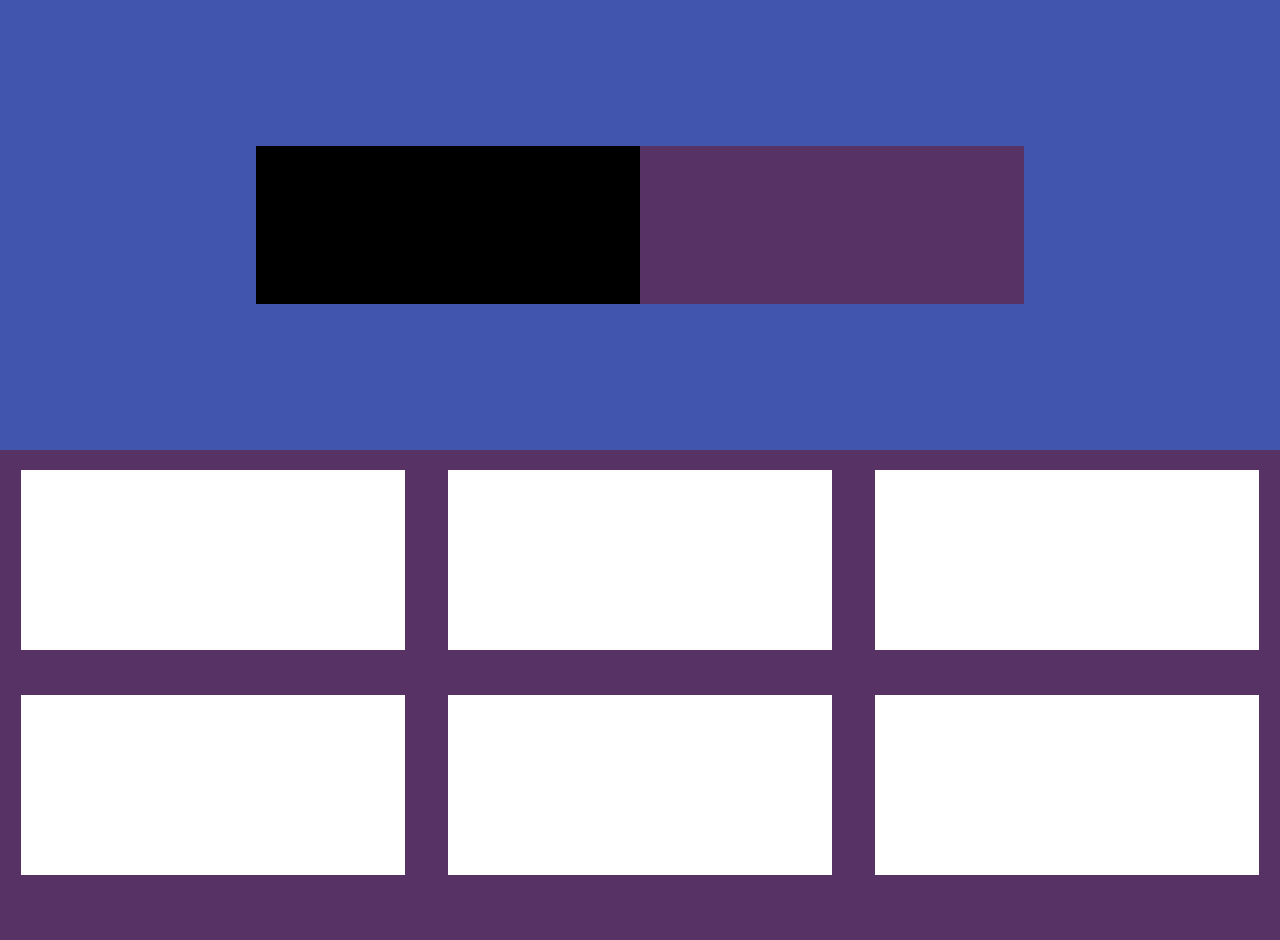
<file: index.html>
<!DOCTYPE html>
<html lang="en">
<head>
    <meta charset="UTF-8">
    <meta name="viewport" content="width=device-width, initial-scale=1.0">
    <title>review</title>
    <style>
        *{
            box-sizing: content-box;
            margin: 0;
        }
        .layout1 {
            width: 100%;
            height: 50vh;
            background-color: #4155AE;
            display: flex;
            justify-content: center;
            align-items: center;
        }

        .layout1 > div {
            width: 30%;
            height: 35%;
            background-color: #000000;
        }
        
        .layout1 .two {
            background-color: #563364;
        }
        
        .layout2 {
            width: 100%;
            height: 50vh;
            padding: 20px 0;
            background-color: #563364;
            display: flex;
            flex-direction: row;
            flex-wrap: wrap;
            justify-content: space-around;
        }
        
        .layout2 > div {
            width: 30%;
            height: 40%;
            background-color: #ffffff;
        }
    </style>
</head>
<body>
    <section class="layout1">
        <div class="one"></div>
        <div class="two"></div>
    </section>
    
    <section class="layout2">
        <div class="one"></div>
        <div class="two"></div>
        <div class="three"></div>
        
        <div class="one"></div>
        <div class="two"></div>
        <div class="three"></div>
    </section>
</body>
</html>
</file>
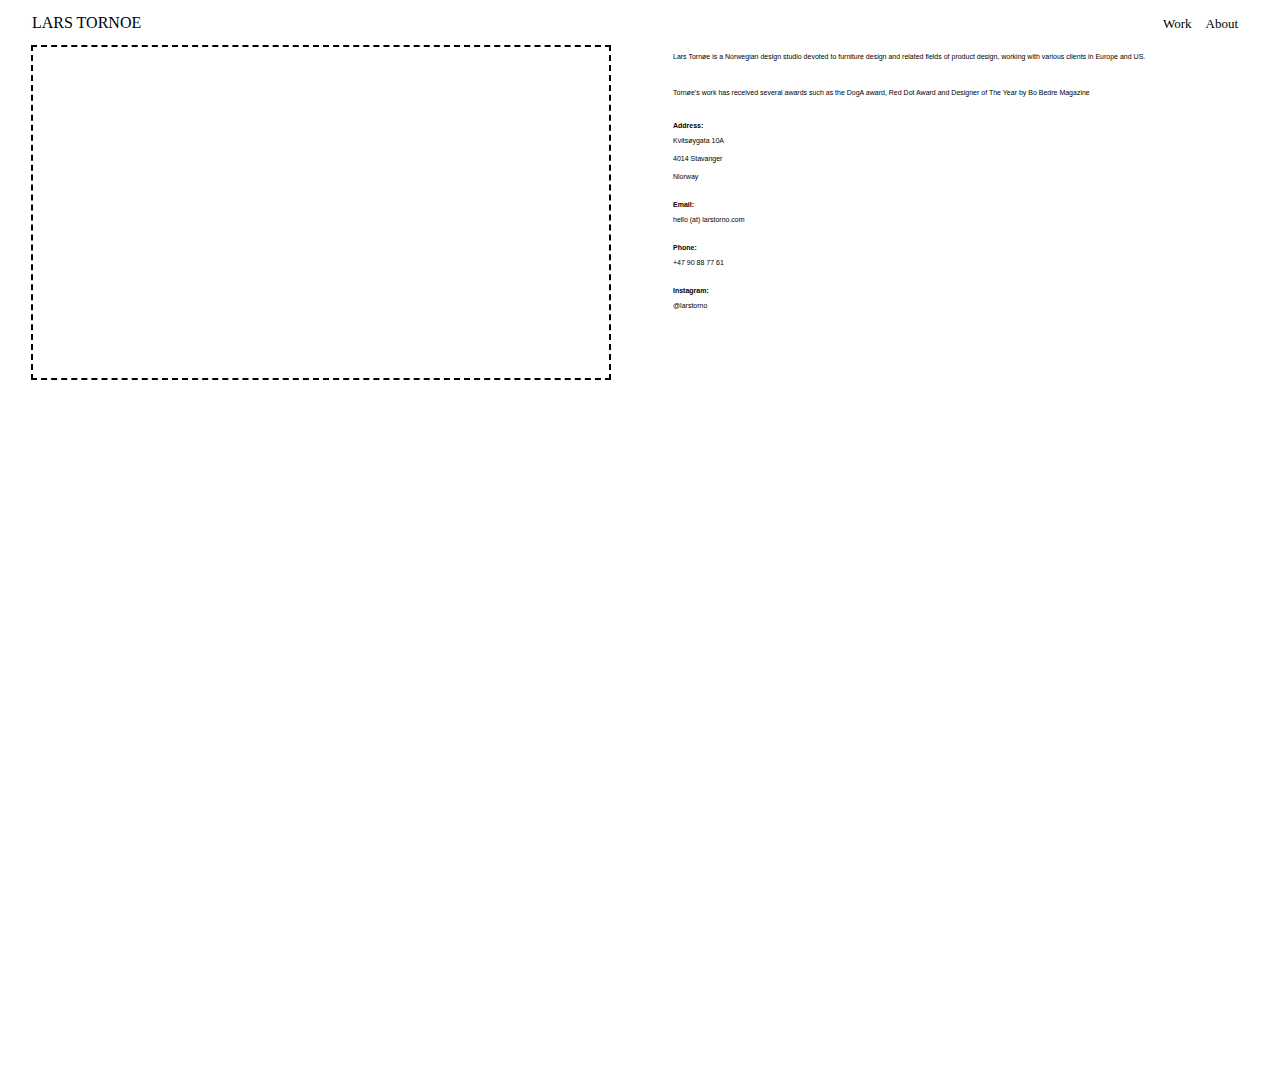
<file: about.html>
<!DOCTYPE html>
<html lang="en">
<head>
    <meta charset="UTF-8">
    <meta name="viewport" content="width=device-width, initial-scale=1.0">
    <title>Document</title>
    

    <style>
        *{
            margin: 0;
            padding: 0;
        }

        .top{
            height: 5vh;
            width: 95%;
            display: flex;
            justify-content: space-between;
            align-items: center;
            margin: auto;
        }

        .bod{
            width: 100%;
            background-color: white;
            height: 115vh;
            display: flex;
            flex-wrap: wrap;
            flex-direction: row;
            justify-content: space-around;
            /*align-items: center;*/
        }
        
        .bod .one{
            width: 45%;
            height: 32%;
            border: 2px dashed black;
        }

        .bod .two{
            width: 45%;
            height: 32%;
        }

        .top .two span{
          margin-right: 10px;
          font-size: 13px;
        }
        
        .top .two span a{
            color: black;
            text-decoration: none;
        }

        .bod .two span{
            font-size: 7px;
            font-family: Arial, Helvetica, sans-serif;
        }

        .bod .two div{
            border: none;
            width: 100%;
            height: 55%;
        }

        .bod .two .one{
            margin-top: 23px;
        }

        .bod .two .one span p{
            font-weight: bold;
        }
        
        .bod .two .one span{
            font-size: 7px;
        }
    </style>
</head>
<body>
    <section class="top">

        <div class="one">LARS TORNOE</div>

        <div class="two">
            <span><a href="index1.html">Work</a></span>
            <span><a href="about.html">About</a></span>
        </div>

    

    </section>
    <section class="bod">
        <div class="one">

        </div>

        <div class="two">
            <span>Lars Tornøe is a Norwegian design studio devoted to furniture design and related fields of product design, working with various clients in Europe and US.</span>
            <br><br>
            <span>Tornøe’s work has received several awards such as the DogA award, Red Dot Award and Designer of The Year by Bo Bedre Magazine</span>

            <div class="one">
                <span>
                    <p>Address:</p> Kvitsøygata 10A <br>4014 Stavanger <br>Nlorway <br><br><p> Email:</p>hello (at) larstorno.com <br><br><p>Phone:</p>+47 90 88 77 61 <br><br><p>Instagram:</p>@larstorno
                </span>
            </div>
        </div>

    </section>
</body>
</html>
</file>
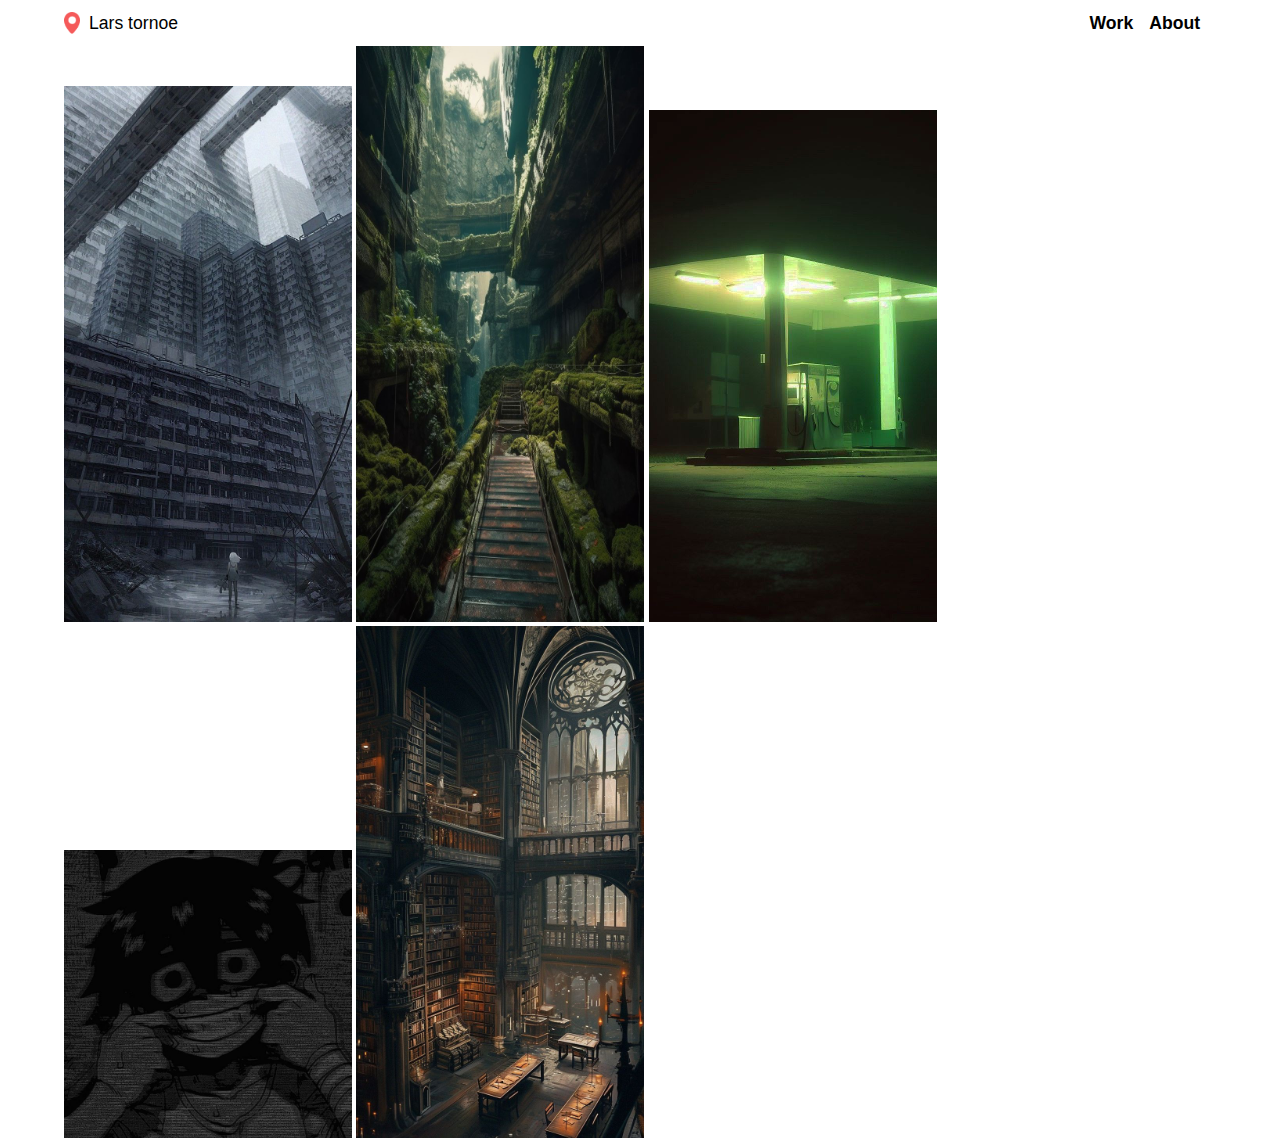
<file: index1.html>
<!DOCTYPE html>
<html lang="en">
<head>
    <meta charset="UTF-8">
    <meta name="viewport" content="width=device-width, initial-scale=1.0">
    <title>Review</title>
    <link rel="stylesheet" href="index1.css">
</head>
<body>
    <section class="box">
        <header>

            <div class="left">
                <img src="Img/marker.png" alt="Marker logo">
                <div class="icon-text">Lars tornoe</div>
            </div>
            <div class="right">
                <ul>
                    <div class="nav-list">
                        <li><a href="#">Work</a></li>
                        <li><a href="#">About</a></li>
                    </div>
                </ul>
            </div>

        </header>
    </section>

    <section class="main-box">
        <div class="image-box">
            <img src="Img/Apoca.jpg" alt="Apoca">
            <img src="Img/bridge.jpg" alt="bridge">
            <img src="Img/gassStation.jpg" alt="gassStation">
            <img src="Img/insane.jpg" alt="insane">
            <img src="Img/libry.jpg" alt="libry">
        </div>   
    </section>

</body>
</html>
</file>
<file: index1.css>
* {
    margin: 0;
    box-sizing: border-box;
}

body {
    font-family: 'Trebuchet MS', 'Lucida Sans Unicode', 'Lucida Grande', 'Lucida Sans', Arial, sans-serif;
}

.box {
    width: 100%;
}

.box > header {
    width: 90%;
    margin: auto;
    display: flex;
    justify-content: space-between;
    align-items: center;
    padding: 12px 0;
}

.box .left {
    width: 45%;
    display: flex;
    align-items: center;
}

.left > img {
    width: 1rem;
    margin-right: 9px;
}

.left .icon-text {
    font-family: Impact, Haettenschweiler, 'Arial Narrow Bold', sans-serif;
    font-size: 1.1rem;
}

.box .right {
    width: 45%;
}

.right .nav-list {
    display: flex;
    justify-content: end;
}

.right .nav-list > li {
    list-style: none;
    margin-right: 16px;
}

.right .nav-list > li > a {
    text-decoration: none;
    font-weight: 600;
    font-size: 1.1rem;
    color: black;
}

.main-box {
    width: 100%;
}

.main-box .image-box {
    width: 90%;
    margin: auto;
}

.image-box > img {
    width: 25%;
}
</file>
